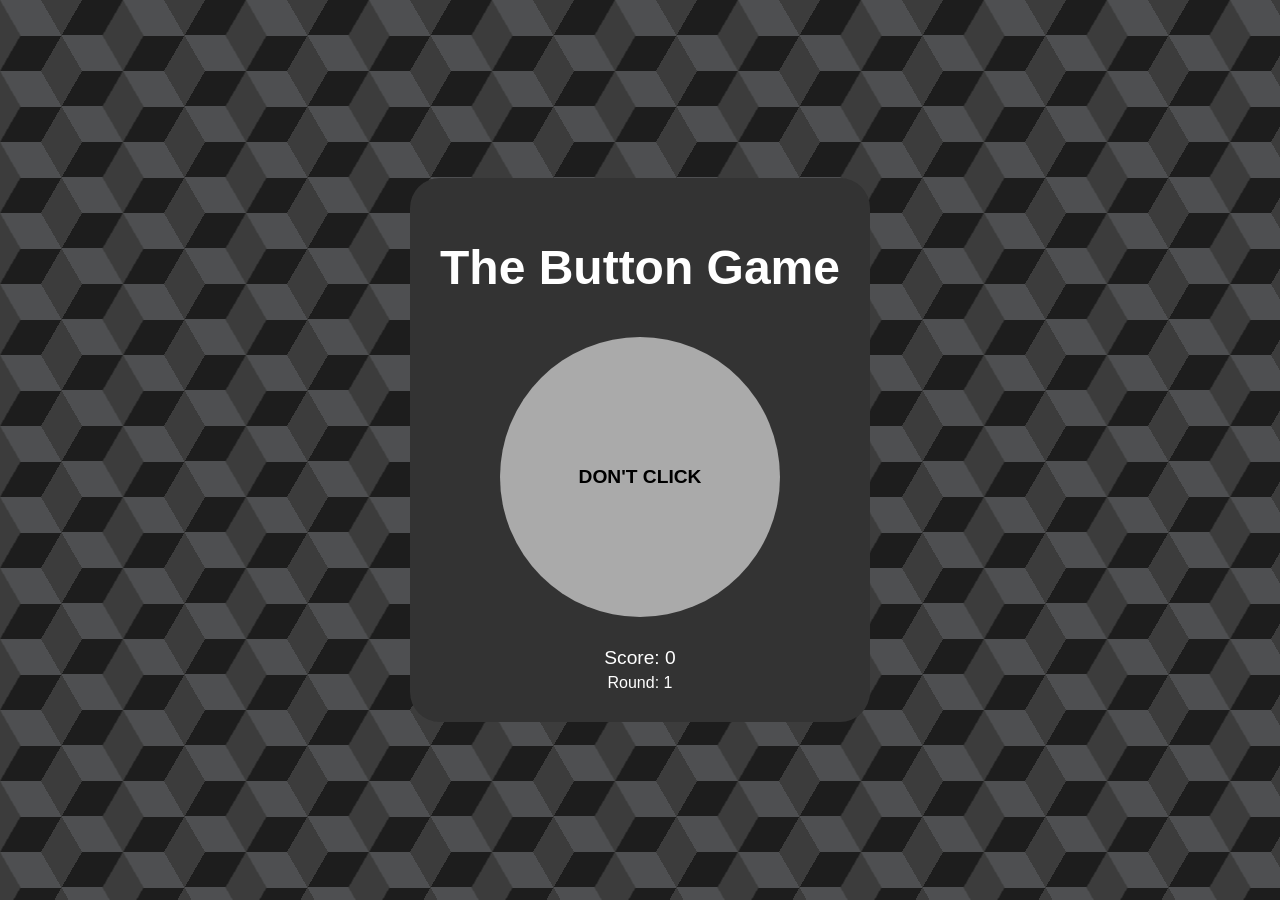
<file: INDEX.HTML>
<!DOCTYPE html>
<html lang="en">
<head>
    <script src="script.js" defer></script>
    <link rel="stylesheet" href="style.css" />
</head>
<body>
    <div class="game">
    <h1>The Button Game</h1>
    <div class="TheButton" id="TheButton">
        <button id="Click">click</button>
    </div>
    <div class="score" id="score"></div>
    <div class="round" id="round"></div>
    </div>
</body>
</html>
</file>
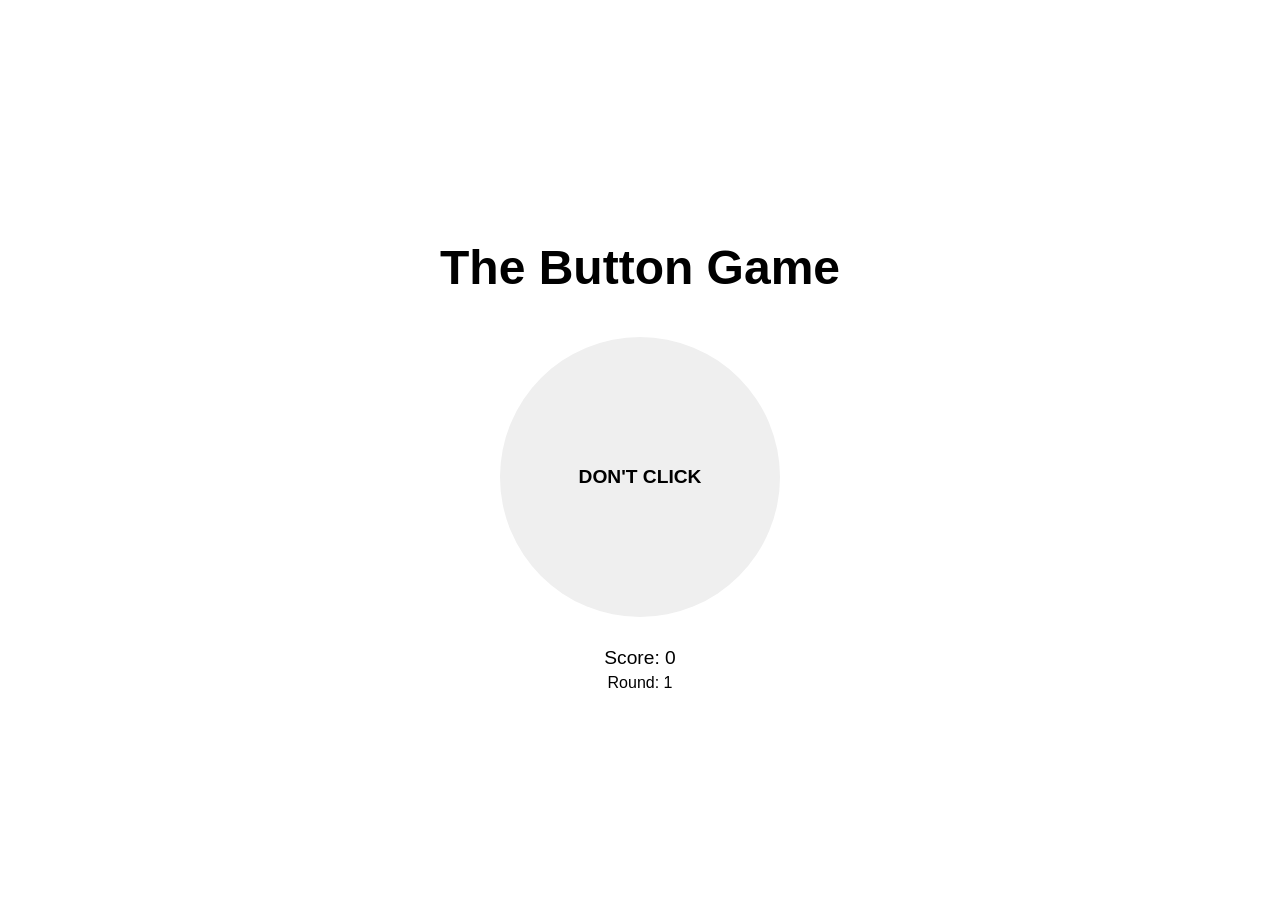
<file: URI.html>
<html><head><style>*{box-sizing:border-box}html{--s:123px;--c1:%231d1d1d;--c2:%234e4f51;--c3:%233c3c3c;background:repeating-conic-gradient(from 30deg,%230000 0 120deg,var(--c3) 0 50%) calc(var(--s)/2) calc(var(--s)*tan(30deg)/2),repeating-conic-gradient(from 30deg,var(--c1) 0 60deg,var(--c2) 0 120deg,var(--c3) 0 50%);background-size:var(--s) calc(var(--s)*tan(30deg))}body{margin:0;min-height:100vh;display:flex;align-items:center;justify-content:center;font-family:Arial;color:%23fff}.game{background:%23333;width:460px;padding:30px;text-align:center;border-radius:30px;display:flex;flex-direction:column;align-items:center}h1{font-size:3rem}button{width:280px;height:280px;margin:10px;font-size:1.2rem;font-weight:700;border:0;border-radius:140px;display:flex;align-items:center;justify-content:center;background:%23aaa;cursor:pointer;transition:.1s}button:hover{transform:scale(1.05)}button:active{transform:scale(.95)}.score{padding-top:20px;font-size:1.2rem}.round{padding-top:5px;font-size:1rem}</style></head><body><div class=game><h1>The Button Game</h1><button id=Click>click</button><div class=score id=score></div><div class=round id=round></div></div><script>let s=0,r=1,c=0,t,g=0,d=0,b=document.getElementById("Click"),rt=document.getElementById("round"),st=document.getElementById("score"),p,cmd=["CLICK","DON'T CLICK","CLICK TWICE","CLICK 3 TIMES","WAIT","CLICK WHEN GREEN","DON'T CLICK WHEN GREEN","CLICK WHEN RED","DON'T CLICK WHEN RED","CLICK TWICE WHEN GREEN","CLICK ONCE WHEN RED","WAIT 2 SECONDS","CLICK AFTER 2 SECONDS","DON'T CLICK FOR 3 SECONDS"];rt.innerHTML="Round: "+r;st.innerHTML="Score: "+s;function pick(){let n=Math.floor(Math.random()*r+Math.floor(Math.random()*2));p=cmd[Math.min(n,cmd.length-1)];g=d=0;b.style.backgroundColor="";let x=Math.floor(Math.random()*5+1)*1e3;if(p==cmd[1])t=setTimeout(()=>check(1),2e3);else if(p==cmd[4])t=setTimeout(()=>check(1),Math.random()*1e4);else if([5,6,9].includes(cmd.indexOf(p)))t=setTimeout(()=>change(1),x);else if([7,8,10].includes(cmd.indexOf(p)))t=setTimeout(()=>change(2),x);else if(p==cmd[11])t=setTimeout(()=>check(1),2e3);else if(p==cmd[12])t=setTimeout(()=>check(2),2e3);else if(p==cmd[13])t=setTimeout(()=>check(1),3e3);return p}function change(x){g=x==1;d=x==2;b.style.backgroundColor=x==1?"green":"red"}function next(){r++;rt.innerHTML="Round: "+r;c=0;b.innerHTML=pick()}b.onclick=()=>{c++;check(0)};function check(x){let i=cmd.indexOf(p),ok=0;if(i==0)ok=x==0;if(i==1)ok=x==1;if(i==2)ok=x==0&&c==2;if(i==3)ok=x==0&&c==3;if(i==4)ok=x==1;if(i==5)ok=x==0&&g;if(i==6)ok=x==0&&!g;if(i==7)ok=x==0&&d;if(i==8)ok=x==0&&!d;if(i==9)ok=x==0&&g&&c==2;if(i==10)ok=x==0&&d&&c==1;if(i==11)ok=x==1;if(i==12)ok=x==2;if(i==13)ok=x==1;if(i==1||i==4||i>=11)if(x==0)ok=0;if(i==2&&x==0&&c<2)return;if(i==3&&x==0&&c<3)return;if(ok){s++;st.innerHTML="Score: "+s;clearTimeout(t);next()}else if(x==0){s=0;st.innerHTML="Score: 0";c=0;clearTimeout(t)}}b.innerHTML=pick();</script></body></html>
</file>
<file: style.css>
body {
  margin: 0;
  min-height: 100vh;
  display: flex;
  align-items: center;
  justify-content: center;
  font-family: Arial;
  color: white;
}

h1 {
  font-size: 3rem;
}

button {
  position: relative;
  width: 280px;
  height: 280px;
  padding: 15px 35px;
  margin: 10px;
  font-size: 1.2rem;
  font-weight: bold;
  border: 0;
  border-radius: 140px;
  display: flex;
  align-items: center;
  justify-content: center;
  background: #aaa;
}

button:hover {
  transform: scale(1.05);
}

button:active {
  transform: scale(0.95);
}

.game {
  background: #333;
  width: autopx;
  padding: 30px;
  text-align: center;
  border-radius: 30px;
  align-items: center;
  justify-content: center;
  display: flex;
  flex-direction: column;
}

.score {
  padding-top: 20px;
  font-size: 1.2rem;
}

.round {
  padding-top: 5px;
  font-size: 1rem;
}

html {
  --s: 123px; /* control the size*/
  --c1: #1d1d1d;
  --c2: #4e4f51;
  --c3: #3c3c3c;

  background:
    repeating-conic-gradient(from 30deg, #0000 0 120deg, var(--c3) 0 50%)
      calc(var(--s) / 2) calc(var(--s) * tan(30deg) / 2),
    repeating-conic-gradient(
      from 30deg,
      var(--c1) 0 60deg,
      var(--c2) 0 120deg,
      var(--c3) 0 50%
    );
  background-size: var(--s) calc(var(--s) * tan(30deg));
}
</file>
